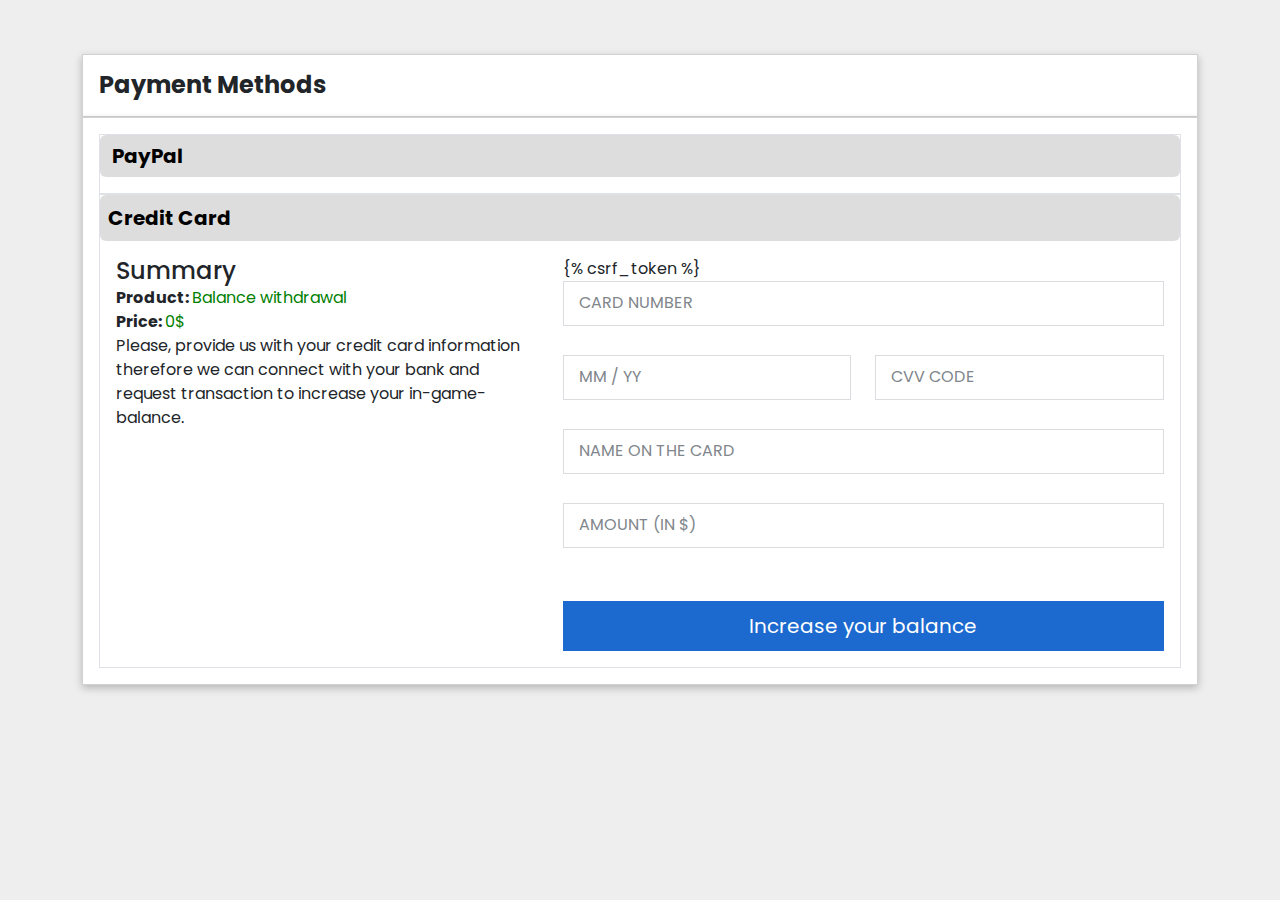
<file: BetApplication/templates/BetApplication/payment.html>
<!DOCTYPE html>
<html lang="en">

<head>
    <meta charset="UTF-8">
    <meta http-equiv="X-UA-Compatible" content="IE=edge">
    <meta name="viewport" content="width=device-width, initial-scale=1.0">
    <link rel="stylesheet" href="https://cdn.jsdelivr.net/npm/bootstrap@5.0.1/dist/css/bootstrap.min.css">
    <title>Document</title>
    <style>
        @import url('https://fonts.googleapis.com/css2?family=Poppins:wght@300;400;500;600;700;800;900&display=swap');
        * {
            margin: 0;
            padding: 0;
            box-sizing: border-box;
            font-family: 'Poppins', sans-serif
        }
        
        .container {
            margin: 30px auto
        }
        
        .container .card {
            width: 100%;
            box-shadow: rgba(0, 0, 0, 0.24) 0px 3px 8px;
            background: #fff;
            border-radius: 0px
        }
        
        body {
            background: #eee
        }
        
        .btn.btn-primary {
            background-color: #ddd;
            color: black;
            box-shadow: none;
            border: none;
            font-size: 20px;
            width: 100%;
            height: 100%
        }
        
        .btn.btn-primary:focus {
            box-shadow: none
        }
        
        .container .card .img-box {
            width: 80px;
            height: 50px
        }
        
        .container .card img {
            width: 100%;
            object-fit: fill
        }
        
        .container .card .number {
            font-size: 24px
        }
        
        .container .card-body .btn.btn-primary .fab.fa-cc-paypal {
            font-size: 32px;
            color: #3333f7
        }
        
        .fab.fa-cc-amex {
            color: #1c6acf;
            font-size: 32px
        }
        
        .fab.fa-cc-mastercard {
            font-size: 32px;
            color: red
        }
        
        .fab.fa-cc-discover {
            font-size: 32px;
            color: orange
        }
        
        .c-green {
            color: green
        }
        
        .box {
            height: 40px;
            width: 50px;
            display: flex;
            align-items: center;
            justify-content: center;
            background-color: #ddd
        }
        
        .btn.btn-primary.payment {
            background-color: #1c6acf;
            color: white;
            border-radius: 0px;
            height: 50px;
            display: flex;
            align-items: center;
            justify-content: center;
            margin-top: 24px
        }
        
        .form__div {
            height: 50px;
            position: relative;
            margin-bottom: 24px
        }
        
        .form-control {
            width: 100%;
            height: 45px;
            font-size: 14px;
            border: 1px solid #DADCE0;
            border-radius: 0;
            outline: none;
            padding: 2px;
            background: none;
            z-index: 1;
            box-shadow: none
        }
        
        .form__label {
            position: absolute;
            left: 16px;
            top: 10px;
            background-color: #fff;
            color: #80868B;
            font-size: 16px;
            transition: .3s;
            text-transform: uppercase
        }
        
        .form-control:focus+.form__label {
            top: -8px;
            left: 12px;
            color: #1A73E8;
            font-size: 12px;
            font-weight: 500;
            z-index: 10
        }
        
        .form-control:not(:placeholder-shown).form-control:not(:focus)+.form__label {
            top: -8px;
            left: 12px;
            font-size: 12px;
            font-weight: 500;
            z-index: 10
        }
        
        .form-control:focus {
            border: 1.5px solid #1A73E8;
            box-shadow: none
        }
    </style>
</head>

<body>
    <div class="container">
        <div class="row">
            <div class="col-12 mt-4">
                <div class="card p-3">
                    <p class="mb-0 fw-bold h4">Payment Methods</p>
                </div>
            </div>
            <div class="col-12">
                <div class="card p-3">
                    <div class="card-body border p-0">
                        <p>
                            <a class="btn btn-primary w-100 h-100 d-flex align-items-center justify-content-between" data-bs-toggle="collapse" href="#collapseExample" role="button" aria-expanded="true" aria-controls="collapseExample"> <span class="fw-bold">PayPal</span> <span class="fab fa-cc-paypal"> </span> </a>
                        </p>
                        <div class="collapse p-3 pt-0" id="collapseExample">
                            <div class="row">
                                <div class="col-8">
                                    <p class="h4 mb-0">Summary</p>
                                    <p class="mb-0"><span class="fw-bold">Product:</span><span class="c-green"> Balance withdrawal</span></p>
                                    <p class="mb-0"><span class="fw-bold">Price:</span><span class="c-green total-charge">0$</span></p>
                                    <p class="mb-0">Increasing balance of your account to place bets and win!</p>
                                </div>
                            </div>
                        </div>
                    </div>
                    <div class="card-body border p-0">
                        <p>
                            <a class="btn btn-primary p-2 w-100 h-100 d-flex align-items-center justify-content-between" data-bs-toggle="collapse" href="#collapseExample" role="button" aria-expanded="true" aria-controls="collapseExample"> <span class="fw-bold">Credit Card</span> <span class=""> <span class="fab fa-cc-amex"></span> <span class="fab fa-cc-mastercard"></span> <span class="fab fa-cc-discover"></span> </span>
                            </a>
                        </p>
                        <div class="collapse show p-3 pt-0" id="collapseExample">
                            <div class="row">
                                <div class="col-lg-5 mb-lg-0 mb-3">
                                    <p class="h4 mb-0">Summary</p>
                                    <p class="mb-0"><span class="fw-bold">Product: </span><span class="c-green">Balance withdrawal</span> </p>
                                    <p class="mb-0"> <span class="fw-bold">Price: </span> <span class="c-green total-charge">0$</span> </p>
                                    <p class="mb-0">Please, provide us with your credit card information therefore we can connect with your bank and request transaction to increase your in-game-balance.</p>
                                </div>
                                <div class="col-lg-7">
                                    <form action="" class="form" method="POST">
                                        {% csrf_token %}
                                        <div class="row">
                                            <div class="col-12">
                                                <div class="form__div"> <input required type="text" class="form-control" placeholder=" "> <label for="" class="form__label">Card Number</label> </div>
                                            </div>
                                            <div class="col-6">
                                                <div class="form__div"> <input required type="text" class="form-control" placeholder=" "> <label for="" class="form__label">MM / yy</label> </div>
                                            </div>
                                            <div class="col-6">
                                                <div class="form__div"> <input required type="password" class="form-control" placeholder=" "> <label for="" class="form__label">cvv code</label> </div>
                                            </div>
                                            <div class="col-12">
                                                <div class="form__div"> <input required type="text" class="form-control" placeholder=" "> <label for="" class="form__label">name on the card</label> </div>
                                            </div>
                                            <div class="col-12">
                                                <div class="form__div"> <input required type="number" class="form-control amount-field" placeholder=" " name="amount"> <label for="" class="form__label">Amount (in $)</label> </div>
                                            </div>
                                        </div>
                                        <div class="col-12">
                                            <button type="submit" class="btn btn-primary payment"> Increase your balance </button>
                                        </div>
                                    </form>
                                </div>
                            </div>
                        </div>
                    </div>
                </div>
            </div>
        </div>
    </div>
    <script src="https://cdn.jsdelivr.net/npm/bootstrap@5.0.1/dist/js/bootstrap.bundle.min.js"></script>
    <script src="https://cdnjs.cloudflare.com/ajax/libs/jquery/3.2.1/jquery.min.js"></script>
    <script>
        let amountField = document.querySelector(".amount-field")
        amountField.oninput = e => {
            let priceFields = document.querySelectorAll(".total-charge")
            priceFields.forEach(field => {
                field.innerHTML = e.target.value + "$"
                if (e.target.value <= 0)
                    field.innerHTML = "0$"
            })
        }
    </script>
</body>

</html>
</file>
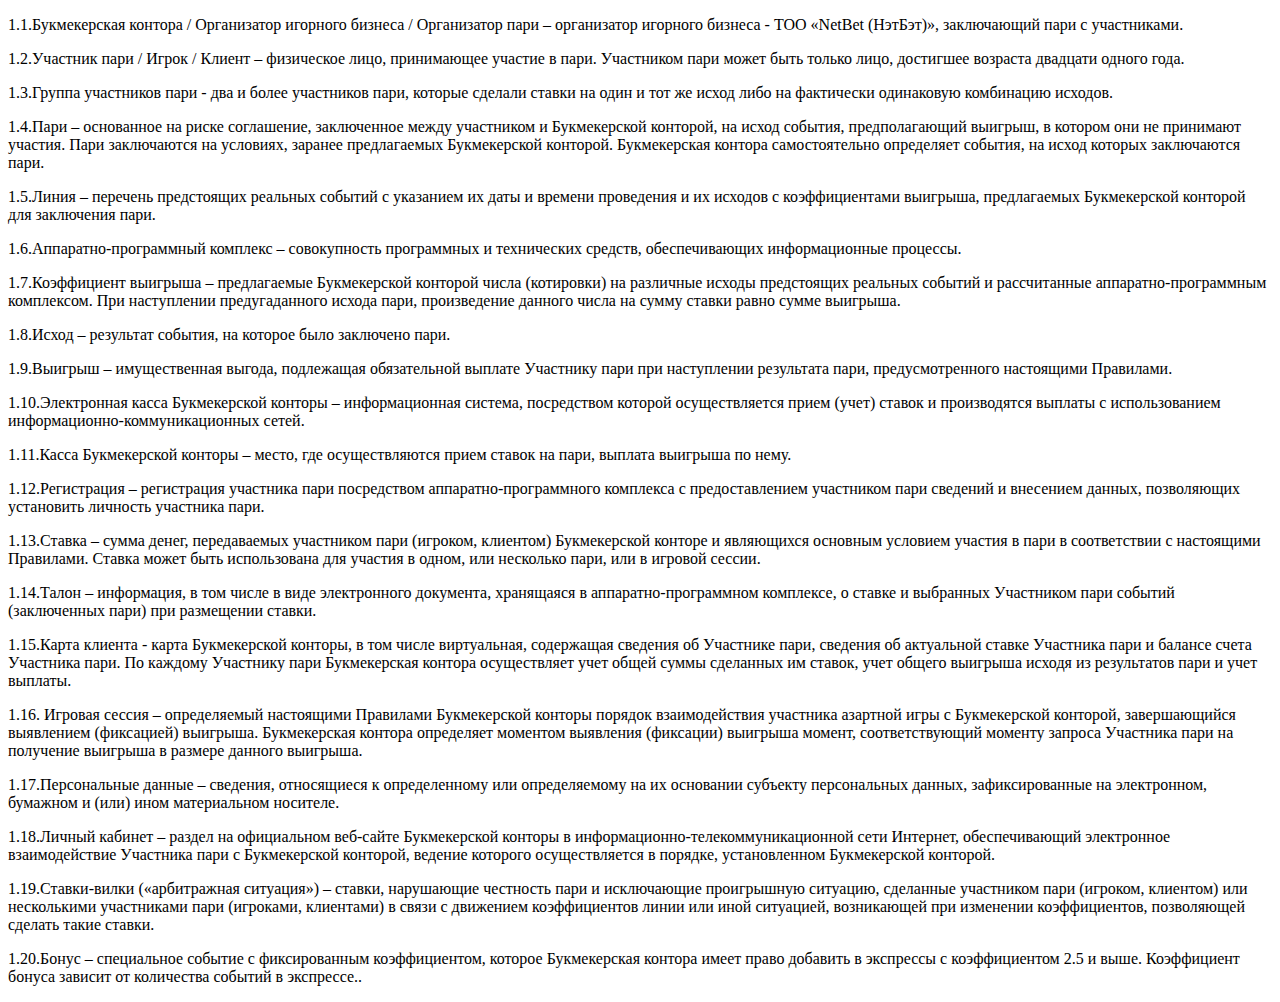
<file: BetApplication/templates/BetApplication/rules-info.html>
<!DOCTYPE html>
<html lang="en">
  <head>
    <meta charset="UTF-8" />
    <meta http-equiv="X-UA-Compatible" content="IE=edge" />
    <meta name="viewport" content="width=device-width, initial-scale=1.0" />
    <title>Olimp Rules</title>
  </head>
  <body>
    <p class="p-1.1">
      1.1.Букмекерская контора / Организатор игорного бизнеса / Организатор пари
      – организатор игорного бизнеса - ТОО «NetBet (НэтБэт)», заключающий пари с
      участниками.
    </p>
    <p class="p-1.2">
      1.2.Участник пари / Игрок / Клиент – физическое лицо, принимающее участие
      в пари. Участником пари может быть только лицо, достигшее возраста
      двадцати одного года.
    </p>
    <p class="p-1.3">
      1.3.Группа участников пари - два и более участников пари, которые сделали
      ставки на один и тот же исход либо на фактически одинаковую комбинацию
      исходов.
    </p>
    <p class="p-1.4">
      1.4.Пари – основанное на риске соглашение, заключенное между участником и
      Букмекерской конторой, на исход события, предполагающий выигрыш, в котором
      они не принимают участия. Пари заключаются на условиях, заранее
      предлагаемых Букмекерской конторой. Букмекерская контора самостоятельно
      определяет события, на исход которых заключаются пари.
    </p>
    <p class="p-1.5">
      1.5.Линия – перечень предстоящих реальных событий с указанием их даты и
      времени проведения и их исходов с коэффициентами выигрыша, предлагаемых
      Букмекерской конторой для заключения пари.
    </p>
    <p class="p-1.6">
      1.6.Аппаратно-программный комплекс – совокупность программных и
      технических средств, обеспечивающих информационные процессы.
    </p>
    <p class="p-1.7">
      1.7.Коэффициент выигрыша – предлагаемые Букмекерской конторой числа
      (котировки) на различные исходы предстоящих реальных событий и
      рассчитанные аппаратно-программным комплексом. При наступлении
      предугаданного исхода пари, произведение данного числа на сумму ставки
      равно сумме выигрыша.
    </p>
    <p class="p-1.8">
      1.8.Исход – результат события, на которое было заключено пари.
    </p>
    <p class="p-1.9">
      1.9.Выигрыш – имущественная выгода, подлежащая обязательной выплате
      Участнику пари при наступлении результата пари, предусмотренного
      настоящими Правилами.
    </p>
    <p class="p-1.10">
      1.10.Электронная касса Букмекерской конторы – информационная система,
      посредством которой осуществляется прием (учет) ставок и производятся
      выплаты с использованием информационно-коммуникационных сетей.
    </p>
    <p class="p-1.11">
      1.11.Касса Букмекерской конторы – место, где осуществляются прием ставок
      на пари, выплата выигрыша по нему.
    </p>
    <p class="p-1.12">
      1.12.Регистрация – регистрация участника пари посредством
      аппаратно-программного комплекса с предоставлением участником пари
      сведений и внесением данных, позволяющих установить личность участника
      пари.
    </p>
    <p class="p-1.13">
      1.13.Ставка – сумма денег, передаваемых участником пари (игроком,
      клиентом) Букмекерской конторе и являющихся основным условием участия в
      пари в соответствии с настоящими Правилами. Ставка может быть использована
      для участия в одном, или несколько пари, или в игровой сессии.
    </p>

    <p class="p-1.14">
      1.14.Талон – информация, в том числе в виде электронного документа,
      хранящаяся в аппаратно-программном комплексе, о ставке и выбранных
      Участником пари событий (заключенных пари) при размещении ставки.
    </p>
    <p class="p-1.15">
      1.15.Карта клиента - карта Букмекерской конторы, в том числе виртуальная,
      содержащая сведения об Участнике пари, сведения об актуальной ставке
      Участника пари и балансе счета Участника пари. По каждому Участнику пари
      Букмекерская контора осуществляет учет общей суммы сделанных им ставок,
      учет общего выигрыша исходя из результатов пари и учет выплаты.
    </p>

    <p class="p-1.16">
      1.16. Игровая сессия – определяемый настоящими Правилами Букмекерской
      конторы порядок взаимодействия участника азартной игры с Букмекерской
      конторой, завершающийся выявлением (фиксацией) выигрыша. Букмекерская
      контора определяет моментом выявления (фиксации) выигрыша момент,
      соответствующий моменту запроса Участника пари на получение выигрыша в
      размере данного выигрыша.
    </p>
    <p class="p-1.17">
      1.17.Персональные данные – сведения, относящиеся к определенному или
      определяемому на их основании субъекту персональных данных,
      зафиксированные на электронном, бумажном и (или) ином материальном
      носителе.
    </p>

    <p class="p-1.18">
      1.18.Личный кабинет – раздел на официальном веб-сайте Букмекерской конторы
      в информационно-телекоммуникационной сети Интернет, обеспечивающий
      электронное взаимодействие Участника пари с Букмекерской конторой, ведение
      которого осуществляется в порядке, установленном Букмекерской конторой.
    </p>
    <p class="p-1.19">
      1.19.Ставки-вилки («арбитражная ситуация») – ставки, нарушающие честность
      пари и исключающие проигрышную ситуацию, сделанные участником пари
      (игроком, клиентом) или несколькими участниками пари (игроками, клиентами)
      в связи с движением коэффициентов линии или иной ситуацией, возникающей
      при изменении коэффициентов, позволяющей сделать такие ставки.
    </p>
    <p class="p-1.20">
      1.20.Бонус – специальное событие с фиксированным коэффициентом, которое
      Букмекерская контора имеет право добавить в экспрессы с коэффициентом 2.5
      и выше. Коэффициент бонуса зависит от количества событий в экспрессе..
    </p>
  </body>
</html>
</file>
